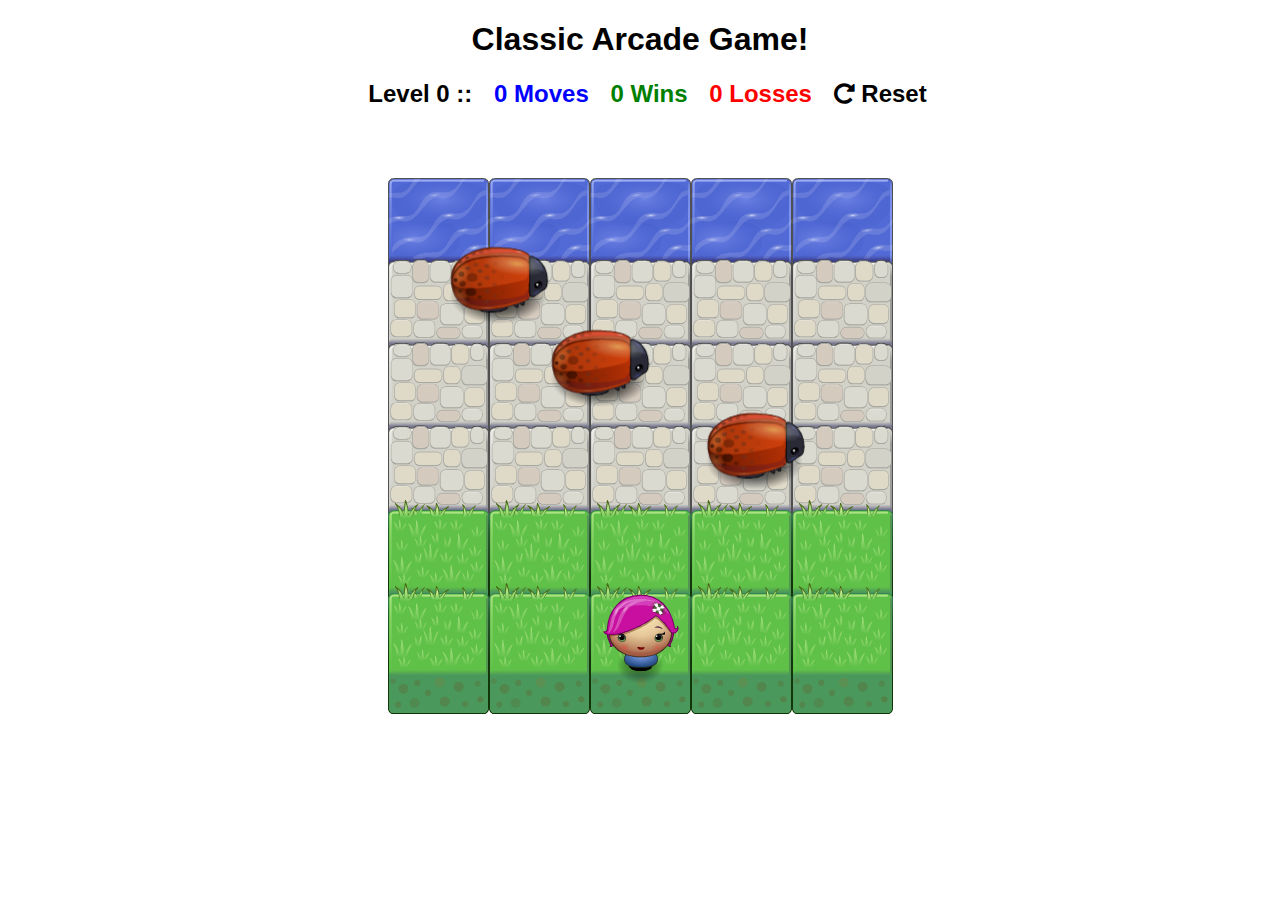
<file: frontend-nanodegree-arcade-game-master/index.html>
<!DOCTYPE html>
<html>
<head>
	<!--Initialize meta information, including X-UA-Compatibility and Viewport Tags -->
	<meta charset="UTF-8">
	<meta http-equiv="X-UA-Compatible" content="IE=edge,chrome=1">
	<meta name="viewport" content="width=device-width,initial-scale=1">

	<!--Include popular meta tags -->
	<meta name="author" content="Alfredo Arvide">
	<meta name="description" content="Alfredo Arvide's solution to the second project from Udacity's FED course">
	<meta name="keywords" content="Portfolio,Udacity,FrontEndDev,Student">
	<title>Alfredo Arvide's Classic Arcade Game</title>
	
	<!--Import our own custom CSS Stylesheet -->
	<link rel="stylesheet prefetch" href="https://maxcdn.bootstrapcdn.com/font-awesome/4.6.1/css/font-awesome.min.css">
    <link rel="stylesheet prefetch" href="https://fonts.googleapis.com/css?family=Coda">
    <link rel="stylesheet" href="css/style.css">
	
</head>
<body>
	<header>
		<h1>Classic Arcade Game!</h1>
	</header>

	<!-- Here is where we put the different sections for the parts of the game -->
	<section class="score-panel">
		<h2>
			<span class="level">Level 0 :: </span>
			<span class="moves">0 Moves</span>
			<span class="wins">0 Wins</span>
			<span class="losses">0 Losses</span>
			<span class="restart"><i class="fa fa-repeat"></i>&nbsp;Reset</span>
		</h2>
	</section>
	
	<!-- The Modal -- Credit to W3Schools for the baseline example, which I added to it --> 
	<div id="winModal" class="modal">
		
		<!-- Modal content -->
		<div class="modal-content">
			<span class="close">&times;</span>
			<p class="modal-text"></p>
		</div>
		
	</div>
	
    <script src="js/resources.js"></script>
    <script src="js/app.js"></script>
    <script src="js/engine.js"></script>
</body>
</html>
</file>
<file: frontend-nanodegree-arcade-game-master/css/style.css>
body {
    text-align: center;
	font-family: 'Open Sans', sans-serif;
	font-size: 30;
}

h1 {
    font-family: 'Open Sans', sans-serif;
	font-size: 30;
}

h2 {
    font-family: 'Open Sans', sans-serif;
	font-size: 20;
}

.moves {
	color : blue;
	padding-left : 15px;
}

.wins {
	color : green;
	padding-left : 15px;
}

.losses {
	color : red;
	padding-left : 15px;
}

.level {
	color : black;
	padding-left : 15px;
}

.restart {
    cursor: pointer;
	padding-left : 15px;
}

/* Credit goes to W3 Schools for the modal example, which helped me put this together */

/* The Modal (background) */
.modal {
  display: none; /* Hidden by default */
  position: fixed; /* Stay in place */
  z-index: 1; /* Sit on top */
  left: 0;
  top: 0;
  width: 100%; /* Full width */
  height: 100%; /* Full height */
  overflow: auto; /* Enable scroll if needed */
  background-color: rgb(0,0,0); /* Fallback color */
  background-color: rgba(0,0,0,0.4); /* Black w/ opacity */
}

/* Modal Content/Box */
.modal-content {
  background-color: #fefefe;
  margin: 15% auto; /* 15% from the top and centered */
  padding: 20px;
  border: 1px solid #888;
  width: 80%; /* Could be more or less, depending on screen size */
  font-family: 'Open Sans', sans-serif;	
  font-size: 35px;
}

/* The Close Button */
.close {
  color: #aaa;
  float: right;
  font-size: 28px;
  font-weight: bold;
}

.close:hover,
.close:focus {
  color: black;
  text-decoration: none;
  cursor: pointer;
}
</file>
